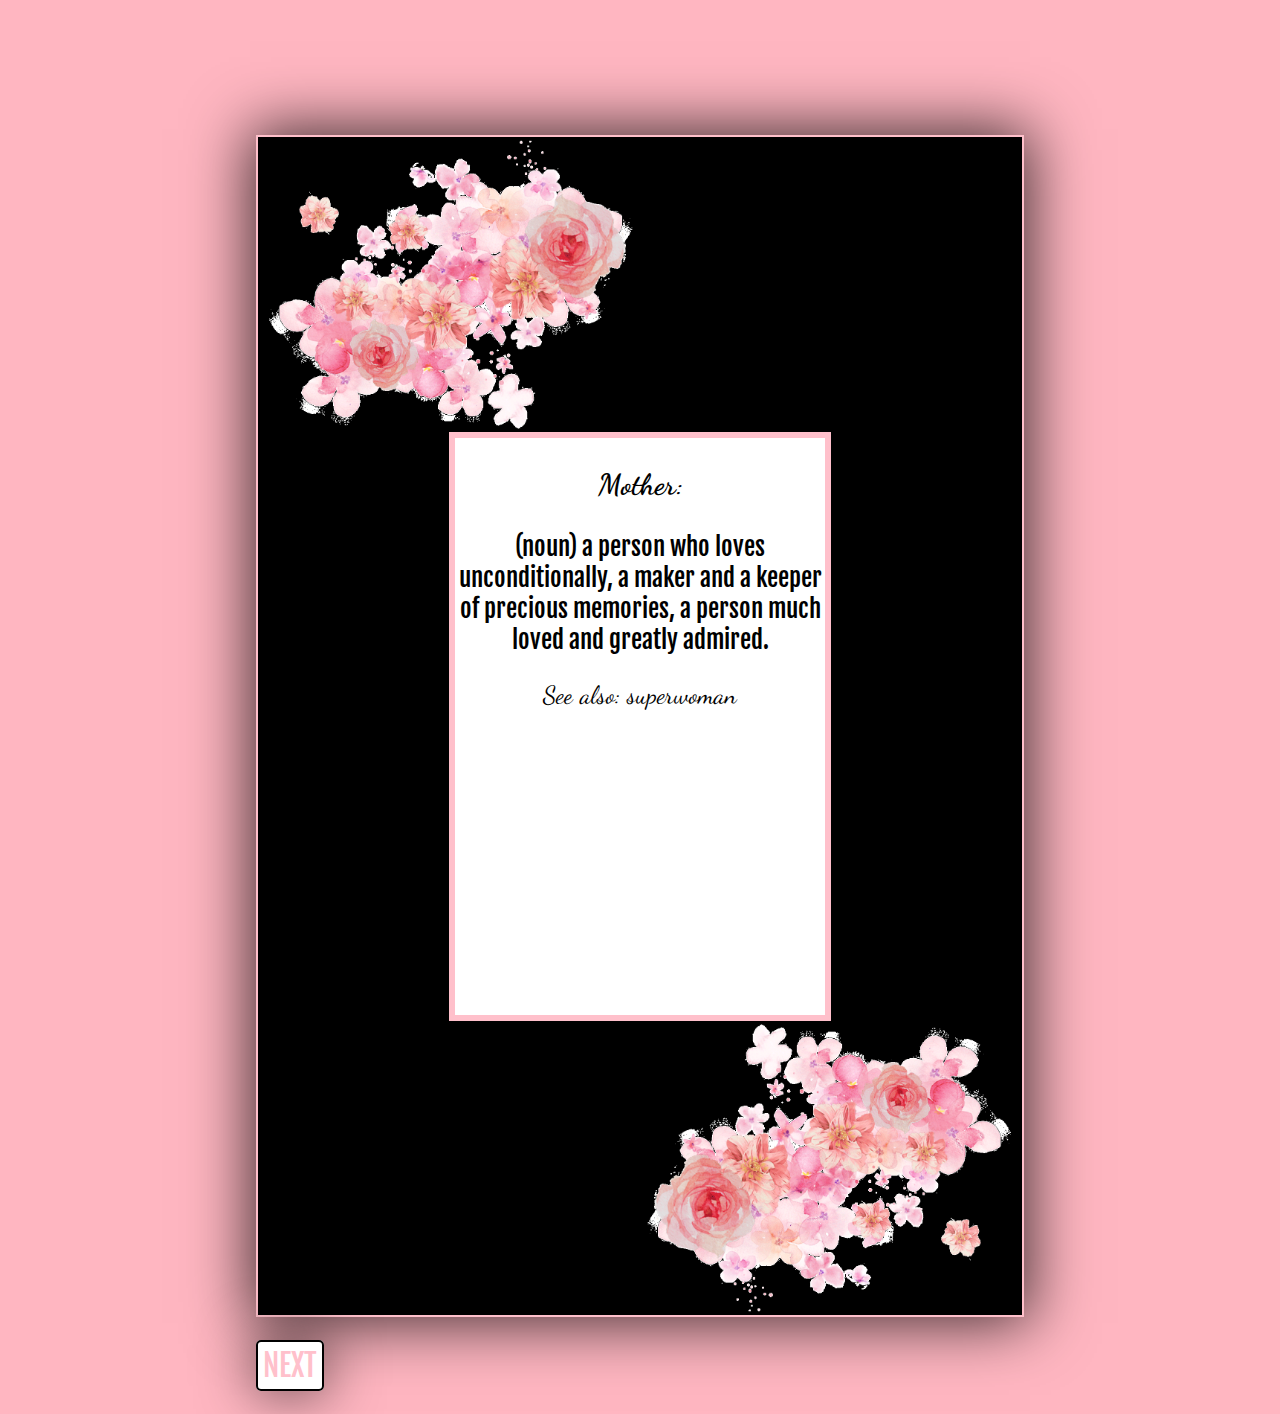
<file: index.htm>
<!DOCTYPE html>
<html lang="en">

<head>
    <meta charset="UTF-8">
    <meta name="viewport" content="width=device-width, initial-scale=1.0">
    <meta http-equiv="X-UA-Compatible" content="ie=edge">
    <link href="https://fonts.googleapis.com/css?family=Fjalla+One&display=swap" rel="stylesheet">
    <link href="https://fonts.googleapis.com/css?family=Dancing+Script&display=swap" rel="stylesheet">

    <link rel="stylesheet" href="styles.css">
    <title> Happy Mother's Day </title>
</head>


<body>
    <div class="container">
        <div class="frontOfCard">
            <div class="topOfCard">
                <img src="Images/topFlowers.png">
                <div></div>
            </div>
            <div class="middleOfCard">
                <div class="leftColumn">

                </div>
                <div class="middleColumn">
                    <h3>
                        Mother:
                    </h3>
                    <p>
                        (noun) a person who loves unconditionally, a maker and a keeper of precious memories, a person much loved and greatly admired.
                    </p>
                    <p id="fancy">
                        See also: superwoman
                    </p>
                </div>
                <div class="rightColumn">

                </div>


            </div>
            <div class="bottomOfCard">
                <div></div>
                <img src="Images/bottomFlowers.png">


            </div>

        </div>
        <div class="spacer30"></div>
        <div class="nextButton">
            <a href="mothers.html">
                NEXT
            </a>
        </div>
        <div class="spacer30"></div>
    </div>


</body>

</html>
</file>
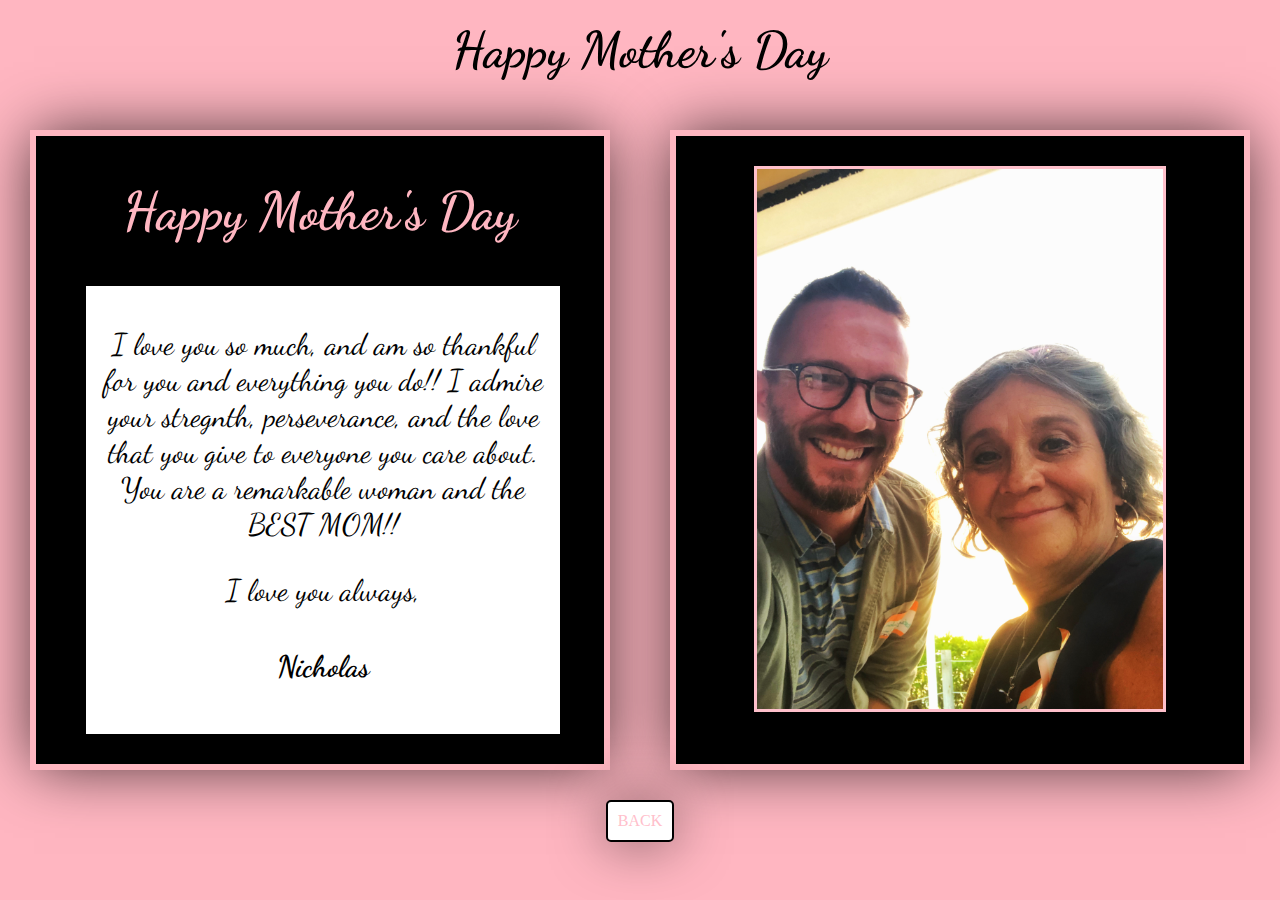
<file: mothers.html>
<!DOCTYPE html>
<html lang="en">

<head>
    <meta charset="UTF-8">
    <meta name="viewport" content="width=device-width, initial-scale=1.0">
    <meta http-equiv="X-UA-Compatible" content="ie=edge">

    <link href="https://fonts.googleapis.com/css?family=Fjalla+One&display=swap" rel="stylesheet">
    <link href="https://fonts.googleapis.com/css?family=Dancing+Script&display=swap" rel="stylesheet">

    <link rel="stylesheet" href="styles2.css">
    <title> Happy Mothers Day! </title>
</head>

<body>
    <div class="title">
        Happy Mother's Day
    </div>

    <div class="container">
        <div class="leftSide">
            <h2>Happy Mother's Day</h2>
            <div class="writing">
            <p>
                I love you so much, and am so thankful for you and everything you do!! I admire your stregnth, perseverance, and the love that you give to everyone you care about. You are a remarkable woman and the BEST MOM!!
            </p>

            <p>I love you always,</p>
            <h4>Nicholas</h4>
            </div>
        </div>
        <div class="rightSide">
          
            <img src="Images/momAndMe.jpeg">
  
        </div>


    </div>
    <div class="closing">
        <a href="index.htm">
            BACK
        </a>
    </div>

</body>

</html>
</file>
<file: styles.css>
body {
    height: 100vh;
    width: 100vw;
    margin: 0px;
    padding: 0px;
    background-color: lightpink;
    align-items: center;
    display: flex;
    justify-content: center;
}

a {
    text-decoration: none;
    text-align: center;
    font-family: 'Fjalla One', sans-serif;
    font-size: 30px;
    color: pink;
    border: 2px solid black;
    padding: 5px;
    background-color: white;
    border-radius: 5px;
    -webkit-box-shadow: 0px 0px 59px -1px rgba(0, 0, 0, 0.75);
    -moz-box-shadow: 0px 0px 59px -1px rgba(0, 0, 0, 0.75);
    box-shadow: 0px 0px 59px -1px rgba(0, 0, 0, 0.75);
}
a:hover {
    color: black;
}

img {
    max-height: 100%;
    max-width: 100%;
}

p {
    font-family: 'Fjalla One', sans-serif;
}

h3 {
    font-family: 'Dancing Script', cursive;
    font-weight: 900
}

#fancy {
    font-family: 'Dancing Script', cursive;
}

.spacer30 {
    height: 30px;
}

.container {
    height: 70vh;
    width: 60vw;
    align-content: center;
    align-items: center;
}

.frontOfCard {
    display: grid;
    grid-template-rows: 1fr 2fr 1fr;
    background-color: black;
    -webkit-box-shadow: 0px 0px 59px 6px rgba(0, 0, 0, 0.75);
    -moz-box-shadow: 0px 0px 59px 6px rgba(0, 0, 0, 0.75);
    box-shadow: 0px 0px 59px 6px rgba(0, 0, 0, 0.75);
    border: 2px solid pink;
}

.topOfCard {
    display: grid;
    grid-template-columns: 1fr 1fr;
}

.middleOfCard {
    display: grid;
    justify-content: center;
    grid-template-columns: 1fr 2fr 1fr;
}

.middleColumn {
    background-color: white;
    text-align: center;
    font-size: 25px;
    border: 6px solid pink;
}

.bottomOfCard {
    display: grid;
    grid-template-columns: 1fr 1fr;
}

.nextButton {
    align-content: center;
}
</file>
<file: styles2.css>
body {
    margin: 0px;
    padding: 0px;
    background-color: lightpink;
}

a {
    text-decoration: none;
    color: pink;
    border: 2px solid black;
    background-color: white;
    border-radius: 5px;
    padding: 10px;
    -webkit-box-shadow: 0px 0px 59px -4px rgba(0, 0, 0, 0.75);
    -moz-box-shadow: 0px 0px 59px -4px rgba(0, 0, 0, 0.75);
    box-shadow: 0px 0px 59px -4px rgba(0, 0, 0, 0.75);
}

.container {
    display: grid;
    grid-template-columns: 1fr 1fr;
}

img {
    margin-bottom: 30px;
    margin-top: 30px;
    max-height: 60vh;
    max-width: 60vw;
    border: 3px solid pink;
}

.title {
    
    text-align: center;
    font-size: 50px;
    padding: 20px;
    font-family: 'Dancing Script', cursive;
    font-weight: 900
}

.leftSide {
    font-size: 35px;
    background-color: black;
    display: flex;
    flex-direction: column;
    justify-content: center;
    color: lightpink;
    font-family: 'Dancing Script', cursive;
    margin: 30px;
    text-align: center;
    border: 6px solid lightpink;
    -webkit-box-shadow: 0px 0px 59px -4px rgba(0, 0, 0, 0.75);
    -moz-box-shadow: 0px 0px 59px -4px rgba(0, 0, 0, 0.75);
    box-shadow: 0px 0px 59px -4px rgba(0, 0, 0, 0.75);
}

.writing {
    margin-bottom: 30px;
    margin-left: 50px;
    padding: 10px;
    color: black;
    font-size: 30px;
    background-color: white;
    width: 80%;
    height: 80%;
}

.rightSide {
    border: 6px solid lightpink;
    margin: 30px;
    background-color: black;
    display: flex;
    justify-content: center;
    -webkit-box-shadow: 0px 0px 59px -4px rgba(0, 0, 0, 0.75);
    -moz-box-shadow: 0px 0px 59px -4px rgba(0, 0, 0, 0.75);
    box-shadow: 0px 0px 59px -4px rgba(0, 0, 0, 0.75);
}

.closing {
    display: flex;
    justify-content: center;
}
</file>
